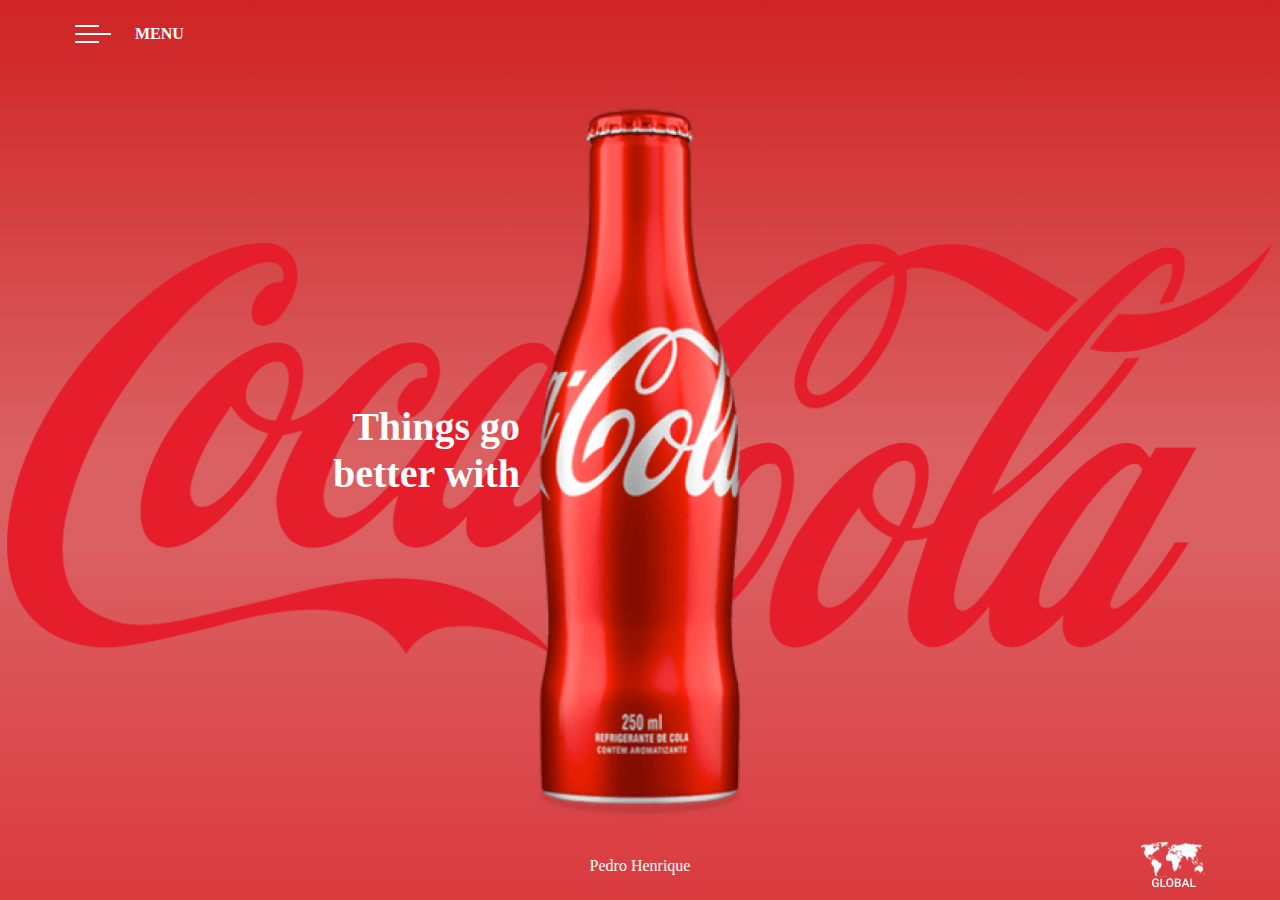
<file: index.html>
<!DOCTYPE html>
<html lang="pt-BR">

<head>
    <meta charset="UTF-8">
    <meta name="viewport" content="width=device-width, initial-scale=1.0">
    <link rel="stylesheet" href="style.css">
    <title>Coca-Cola</title>
</head>

<body>
    <header>
        <img src="./img/menu-burger.svg" alt="menu-burger" srcset="">
        <span>MENU</span>
    </header>
    <main>
        <img src="./img/background-image.png" alt="logo da coca-cola" class="background-logo">
        <h2 class="content-text">Things go better with</h2>
        <img src="./img/coca-cola.png" alt="garrafa coca-cola" class="content-image">
    </main>
    <footer>
        <div></div>
        <span>Pedro Henrique</span>
        <img src="./img/map.svg" alt="mapa">
    </footer>

</body>

</html>
</file>
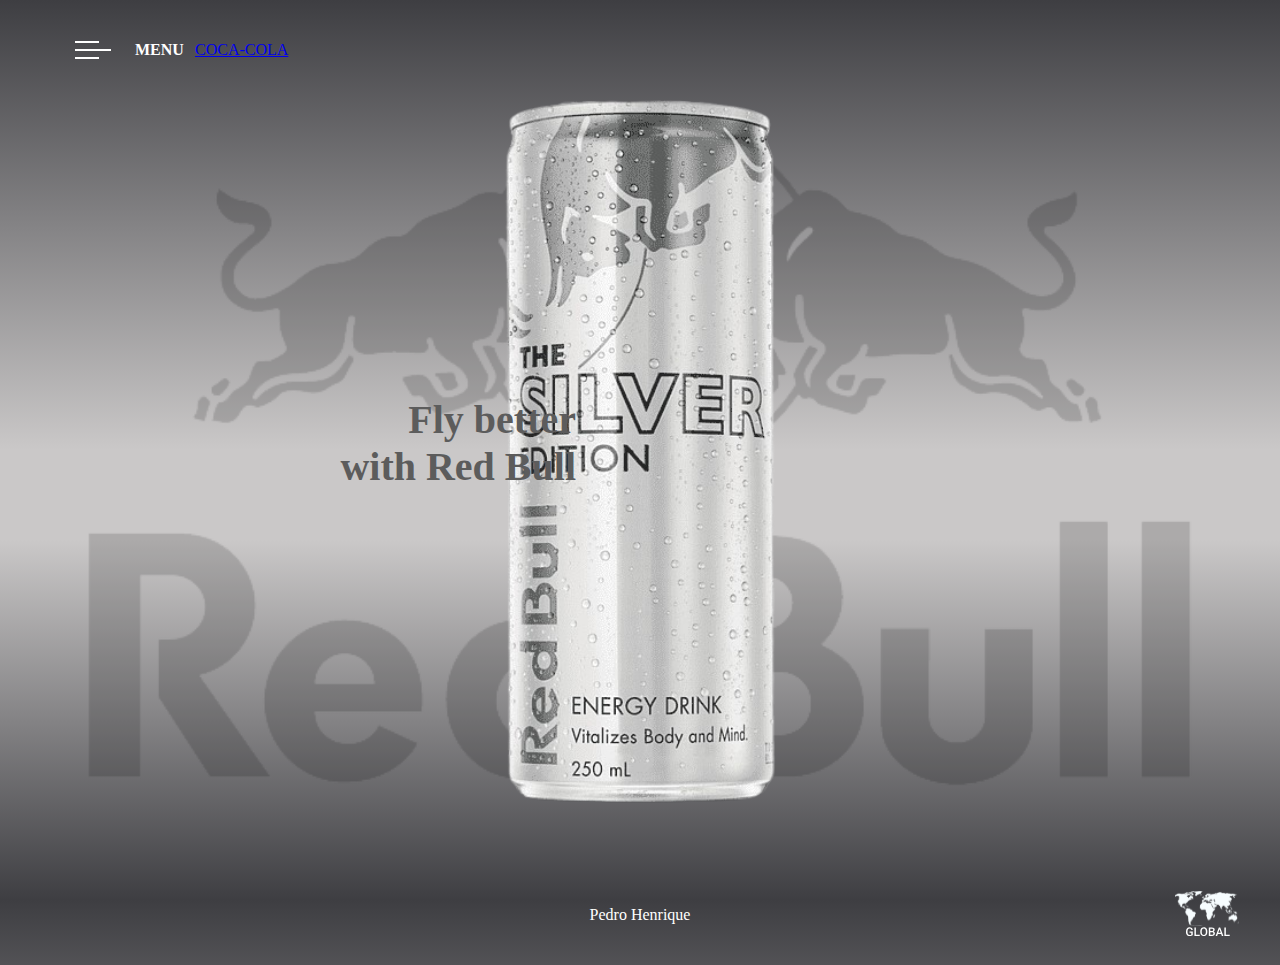
<file: redbull.html>
<!DOCTYPE html>
<html lang="pt-BR">

<head>
    <meta charset="UTF-8">
    <meta name="viewport" content="width=device-width, initial-scale=1.0">
    <link rel="stylesheet" href="redbull.css">
    <title>Coca-Cola</title>
</head>

<body>
    <header>
        <img src="./img/menu-burger.svg" alt="menu-burger" srcset="">
        <span>MENU</span>
        <a href="./index.html">COCA-COLA</a>
    </header>
    <main>
        <img src="./img/logoredbul.png" alt="logo da coca-cola" class="background-logo">
        <h2 class="content-text">Fly better with Red Bull</h2>
        <img src="./img/redbul.png" alt="garrafa coca-cola" class="content-image">
    </main>
    <footer>
        <div></div>
        <span>Pedro Henrique</span>
        <img src="./img/map.svg" alt="mapa">
    </footer>

</body>

</html>
</file>
<file: style.css>
* {
    padding: 0;
    margin: 0;
    box-sizing: border-box;
}

body {
    width: 100vw;
    height: 100vh;
    display: flex;
    flex-direction: column;
    background: linear-gradient(#CF2425, #DA6062 50%, #DA6062 60%, #DA3B3F);
}

header,
footer {
    height: 100px;
    color: #FFFFFF;
    display: flex;
    align-items: center;
    justify-content: space-between;
    padding: 0 20px;
}

header {
    height: 100px;
    display: flex;
    align-items: center;
    gap: 24px;
    color: #ffffff;
    padding-left: 75px;
    justify-content: flex-start;
}

header span {
    font-weight: 600;
}

main {
    flex-grow: 1;
    display: flex;
    justify-content: center;
    align-items: center;
}

.background-logo {
    position: absolute;
    width: 100%;
    max-height: 100%;
    margin: auto;
    top: 0;
    left: 0;
    right: 0;
    bottom: 0;
    z-index: -1;
}

.content-text {
    position: absolute;
    color: #ffffff;
    font-size: 2.5rem;
    width: 240px;
    transform: translateX(-100%);
    text-align: end;
}

.content-image {
    height: 85vh;
}

footer {
    height: 100px;
    display: flex;
    justify-content: space-between;
    align-items: center;
    padding-right: 75px;
    padding-left: 75px;
    color: #FFFFFF;
    font-weight: 100;
}

footer div {
    width: 64px;
}

@media (max-width: 768px) {
    header {
        padding-left: 25px;
    }
    .content-text {
        transform: translateX(0%);
        top: 80px;
        font-size: 1rem;
        width: 100px;
        text-align: center;
    }
    .content-image {
        height: 70vh;
    }
    footer {
        padding: 0px 25pxs;
    }
}
</file>
<file: redbull.css>
* {
    padding: 0;
    margin: 0;
    box-sizing: border-box;
}

body {
    width: 100vw;
    height: 100vh;
    display: grid;
    grid-template-rows: 100px 1fr 100px;
    background: linear-gradient(#3e3e42, #cac8c8 50%, #cac8c8 60%, #3e3e42);
}

header,
footer {
    height: 100%;
    color: #FFFFFF;
    padding: 0px 20px;
}

header {
    height: 100px;
    display: grid;
    color: #ffffff;
    place-content: left;
    gap: 10px;
    padding-top: 41px;
    padding-left: 75px;
    grid-template-columns: repeat(2, 50px) 100px 1fr;
}

header span {
    font-weight: 600;
}

main {
    display: grid;
    place-content: center;
}

.background-logo {
    position: absolute;
    width: 100%;
    max-height: 100%;
    margin: auto;
    top: 0;
    left: 0;
    right: 0;
    bottom: 0;
    z-index: -1;
    opacity: 15%;
}

.content-text {
    position: absolute;
    color: #5c5c5c;
    font-size: 2.5rem;
    width: 240px;
    transform: translateX(-100%);
    text-align: end;
    left: 45%;
    top: 44%;
}

.content-image {
    height: 85vh;
}

footer {
    height: 100px;
    display: grid;
    place-content: center;
    grid-template-columns: repeat(3, 1fr);
    padding-right: 75px;
    padding-left: 75px;
    color: #FFFFFF;
    font-weight: 100;
}

footer span {
    display: inherit;
    place-content: center;
}

footer img {
    display: grid;
    margin-left: 92%;
}

footer div {
    width: 64px;
}

@media (max-width: 768px) {
    header {
        padding-left: 25px;
    }
    .content-text {
        transform: translateX(0%);
        top: 80px;
        font-size: 1rem;
        width: 100px;
        text-align: center;
    }
    .content-image {
        height: 70vh;
    }
    footer {
        padding: 0px 25pxs;
    }
}
</file>
